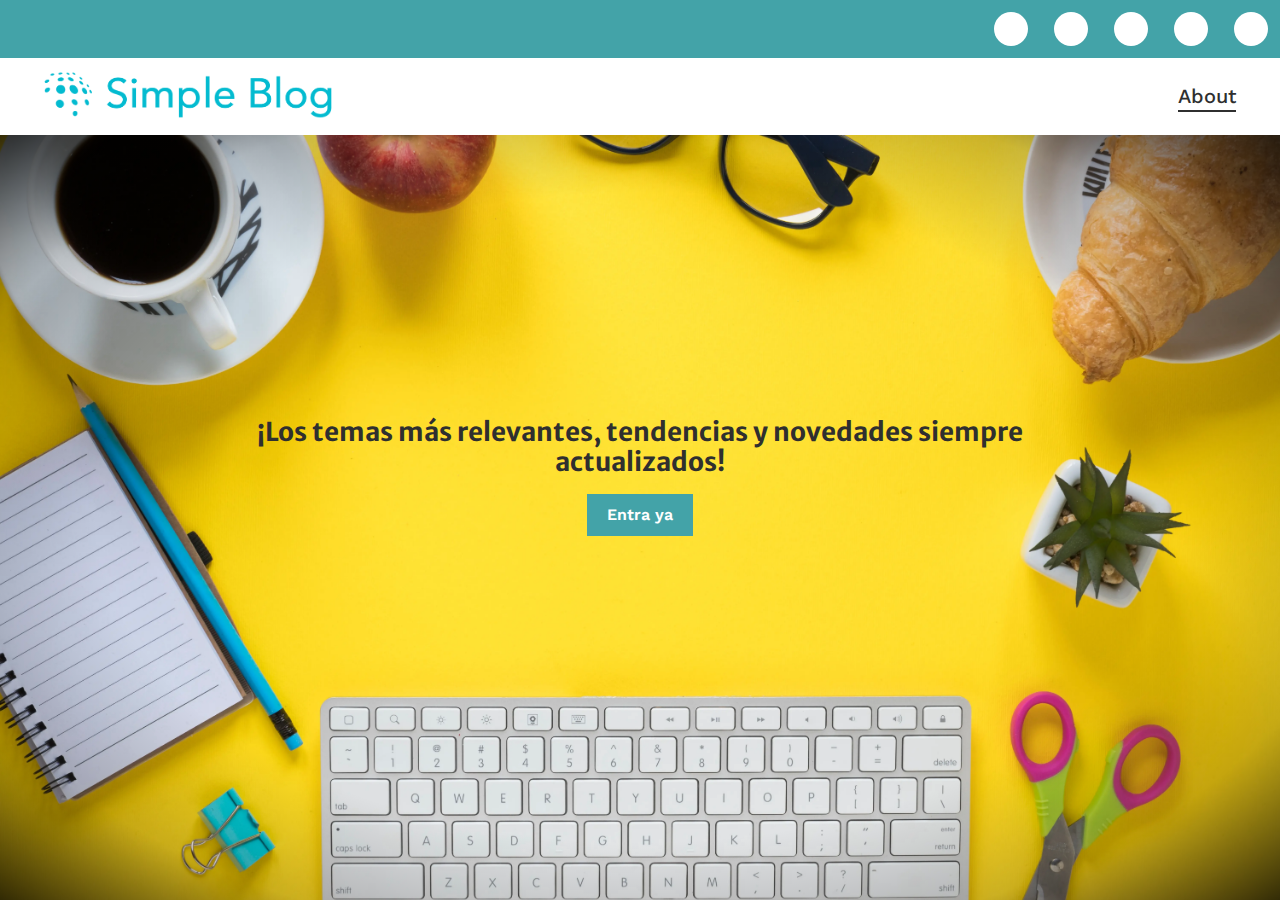
<file: index.html>
<!DOCTYPE html>
<html lang="en">

<head>
    <meta charset="UTF-8">
    <meta name="viewport" content="width=device-width, initial-scale=1.0">

    <meta name="author" content="José Osorio <josoriovaldes95@gmail.com>">
    <meta name="description"
        content="Simple Blog - Descubre los temas más relevantes, tendencias y novedades para mantenerte al día.">
    <meta name="keywords" content="blog, noticias, novedades, tendencias, actualidad">
    <meta name="robots" content="index, follow">

    <link rel="icon" href="assets/img/favicon.png" type="image/png">
    <title>Home - Simple Blog</title>

    <link rel="stylesheet" data-purpose="Layout StyleSheet" title="Web Awesome"
        ref="/css/app-wa-86cd56275caec687041f80b17dc62e32.css?vsn=d">
    <link rel="stylesheet" href="https://site-assets.fontawesome.com/releases/v6.7.2/css/all.css">

    <link rel="stylesheet" href="css/normalize.css">
    <link rel="stylesheet" href="css/base.css">
    <link rel="stylesheet" href="css/main.css">
</head>

<body>
    <header>
        <section class="header-social">
            <div class="social-icons">
                <a href="#">
                    <div class="icon-spot">
                        <i class="icon fa-brands fa-facebook-f"></i>
                    </div>
                </a>
                <a href="#">
                    <div class="icon-spot">
                        <i class="icon fa-brands fa-x-twitter"></i>
                    </div>
                </a>
                <a href="#">
                    <div class="icon-spot">
                        <i class="icon fa-brands fa-instagram"></i>
                    </div>
                </a>
                <a href="#">
                    <div class="icon-spot">
                        <i class="icon fa-brands fa-linkedin-in"></i>
                    </div>
                </a>
                <a href="#">
                    <div class="icon-spot">
                        <i class="icon fa-brands fa-youtube"></i>
                    </div>
                </a>
            </div>
        </section><!-- .header-social -->
        <section class="header-bar">
            <div class="logo">
                <a href="index.html">
                    <img class="logo_img" src="assets/img/SimpleBlogLogo.png" alt="Logo">
                </a>
            </div>
            <nav class="index-nav">
                <ul class="nav-list">
                    <li class="nav-list_item">
                        <a href="contacto.html" class="item_anchor">About</a>
                    </li>
                </ul>
            </nav>
        </section><!-- .header-bar -->
    </header>
    <main class="home">
        <section class="home-content">
            <h1 class="home-content_text">
                ¡Los temas más relevantes, tendencias y novedades siempre actualizados!
            </h1>
            <a href="blogs.html" class="btn btn-primary home-content_anchor">
                Entra ya
            </a>
        </section>
    </main>
</body>

</html>
</file>
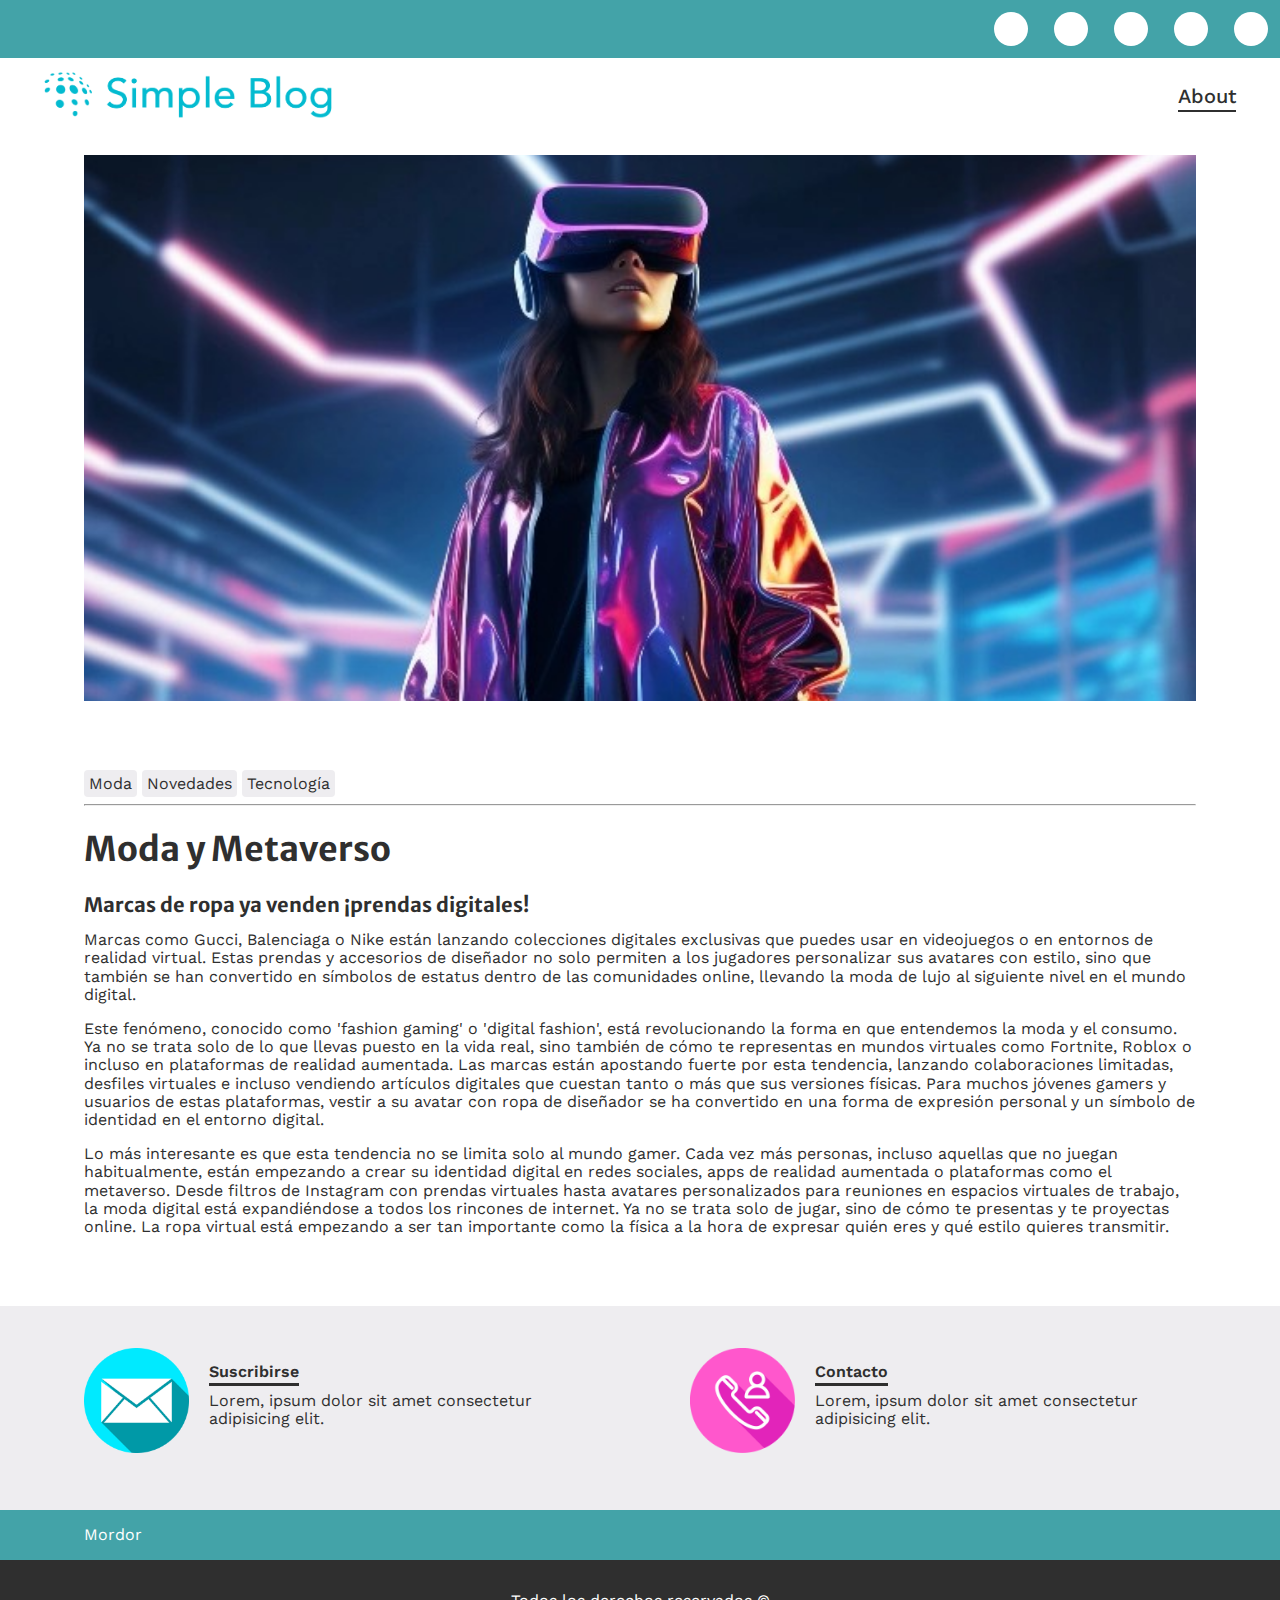
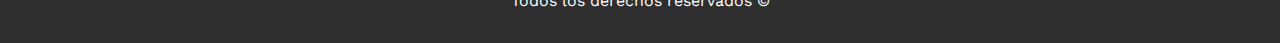
<file: blog.html>
<!DOCTYPE html>
<html lang="en">

<head>
    <meta charset="UTF-8">
    <meta name="viewport" content="width=device-width, initial-scale=1.0">

    <meta name="author" content="José Osorio <josoriovaldes95@gmail.com>">
    <meta name="description"
        content="Simple Blog - Descubre los temas más relevantes, tendencias y novedades para mantenerte al día.">
    <meta name="keywords" content="blog, noticias, novedades, tendencias, actualidad">
    <meta name="robots" content="index, follow">

    <link rel="icon" href="assets/img/favicon.png" type="image/png">
    <title>Home - Simple Blog</title>

    <link rel="stylesheet" data-purpose="Layout StyleSheet" title="Web Awesome"
        ref="/css/app-wa-86cd56275caec687041f80b17dc62e32.css?vsn=d">
    <link rel="stylesheet" href="https://site-assets.fontawesome.com/releases/v6.7.2/css/all.css">

    <link rel="stylesheet" href="css/normalize.css">
    <link rel="stylesheet" href="css/base.css">
    <link rel="stylesheet" href="css/main.css">
</head>

<body>
    <header>
        <section class="header-social">
            <div class="social-icons">
                <a href="#">
                    <div class="icon-spot">
                        <i class="icon fa-brands fa-facebook-f"></i>
                    </div>
                </a>
                <a href="#">
                    <div class="icon-spot">
                        <i class="icon fa-brands fa-x-twitter"></i>
                    </div>
                </a>
                <a href="#">
                    <div class="icon-spot">
                        <i class="icon fa-brands fa-instagram"></i>
                    </div>
                </a>
                <a href="#">
                    <div class="icon-spot">
                        <i class="icon fa-brands fa-linkedin-in"></i>
                    </div>
                </a>
                <a href="#">
                    <div class="icon-spot">
                        <i class="icon fa-brands fa-youtube"></i>
                    </div>
                </a>
            </div>
        </section><!-- .header-social-->
        <section class="header-bar">
            <div class="logo">
                <a href="index.html">
                    <img class="logo_img" src="assets/img/SimpleBlogLogo.png" alt="Logo">
                </a>
            </div>
            <nav class="index-nav">
                <ul class="nav-list">
                    <li class="nav-list_item">
                        <a href="contacto.html" class="item_anchor">About</a>
                    </li>
                </ul>
            </nav>
        </section><!--.header-bar-->
    </header>

    <main class="main-blog">
        <div class="blog-container">
            <section class="post-cover wrapper">
                <img src="assets/img/modameta.jpg" alt="" class="post-cover_img">
            </section>
            <section class="post-container wrapper">
                <div class="post-content">
                    <span class="post-category">Moda</span>
                    <span class="post-category">Novedades</span>
                    <span class="post-category">Tecnología</span>
                    <hr>
                    <article class="post-article">
                        <h1 class="article-title">Moda y Metaverso</h1>
                        <h3 class="article-text">
                            Marcas de ropa ya venden ¡prendas digitales!
                        </h3>
                        <p class="article-text">
                            Marcas como Gucci, Balenciaga o Nike están lanzando colecciones digitales exclusivas que
                            puedes usar en videojuegos o en entornos de realidad virtual. Estas prendas y accesorios de
                            diseñador no solo permiten a los jugadores personalizar sus avatares con estilo, sino que
                            también se han convertido en símbolos de estatus dentro de las comunidades online, llevando
                            la moda de lujo al siguiente nivel en el mundo digital.
                        </p>
                        <p class="article-text">
                            Este fenómeno, conocido como 'fashion gaming' o 'digital fashion', está revolucionando la
                            forma en que entendemos la moda y el consumo. Ya no se trata solo de lo que llevas puesto en
                            la vida real, sino también de cómo te representas en mundos virtuales como Fortnite, Roblox
                            o incluso en plataformas de realidad aumentada. Las marcas están apostando fuerte por esta
                            tendencia, lanzando colaboraciones limitadas, desfiles virtuales e incluso vendiendo
                            artículos digitales que cuestan tanto o más que sus versiones físicas. Para muchos jóvenes
                            gamers y usuarios de estas plataformas, vestir a su avatar con ropa de diseñador se ha
                            convertido en una forma de expresión personal y un símbolo de identidad en el entorno
                            digital.
                        </p>
                        <p class="article-text">
                            Lo más interesante es que esta tendencia no se limita solo al mundo gamer. Cada vez más
                            personas, incluso aquellas que no juegan habitualmente, están empezando a crear su identidad
                            digital en redes sociales, apps de realidad aumentada o plataformas como el metaverso. Desde
                            filtros de Instagram con prendas virtuales hasta avatares personalizados para reuniones en
                            espacios virtuales de trabajo, la moda digital está expandiéndose a todos los rincones de
                            internet. Ya no se trata solo de jugar, sino de cómo te presentas y te proyectas online. La
                            ropa virtual está empezando a ser tan importante como la física a la hora de expresar quién
                            eres y qué estilo quieres transmitir.
                        </p>
                    </article>
                </div>
            </section>
            <section class="pre-footer">
                <div class="pre-footer-content wrapper">
                    <div class="pre-section">
                        <img src="assets/img/email.webp" alt="">
                        <div>
                            <a href="contacto.html">Suscribirse</a>
                            <p>
                                Lorem, ipsum dolor sit amet consectetur adipisicing elit.
                            </p>
                        </div>
                    </div>
                    <div class="pre-section">
                        <img src="assets/img/contacto.png" alt="">
                        <div>
                            <a href="contacto.html">Contacto</a>
                            <p>
                                Lorem, ipsum dolor sit amet consectetur adipisicing elit.
                            </p>
                        </div>
                    </div>
                </div>
            </section>
        </div>
    </main>

    <footer class="">
        <div class="footer-top">
            <div class="wrapper">
                <p>Mordor</p>
            </div>
        </div>
        <div class="footer-bottom">
            <div class="wrapper">
                <p>Todos los derechos reservados &copy;</p>
            </div>
        </div>
    </footer>
</body>

</html>
</file>
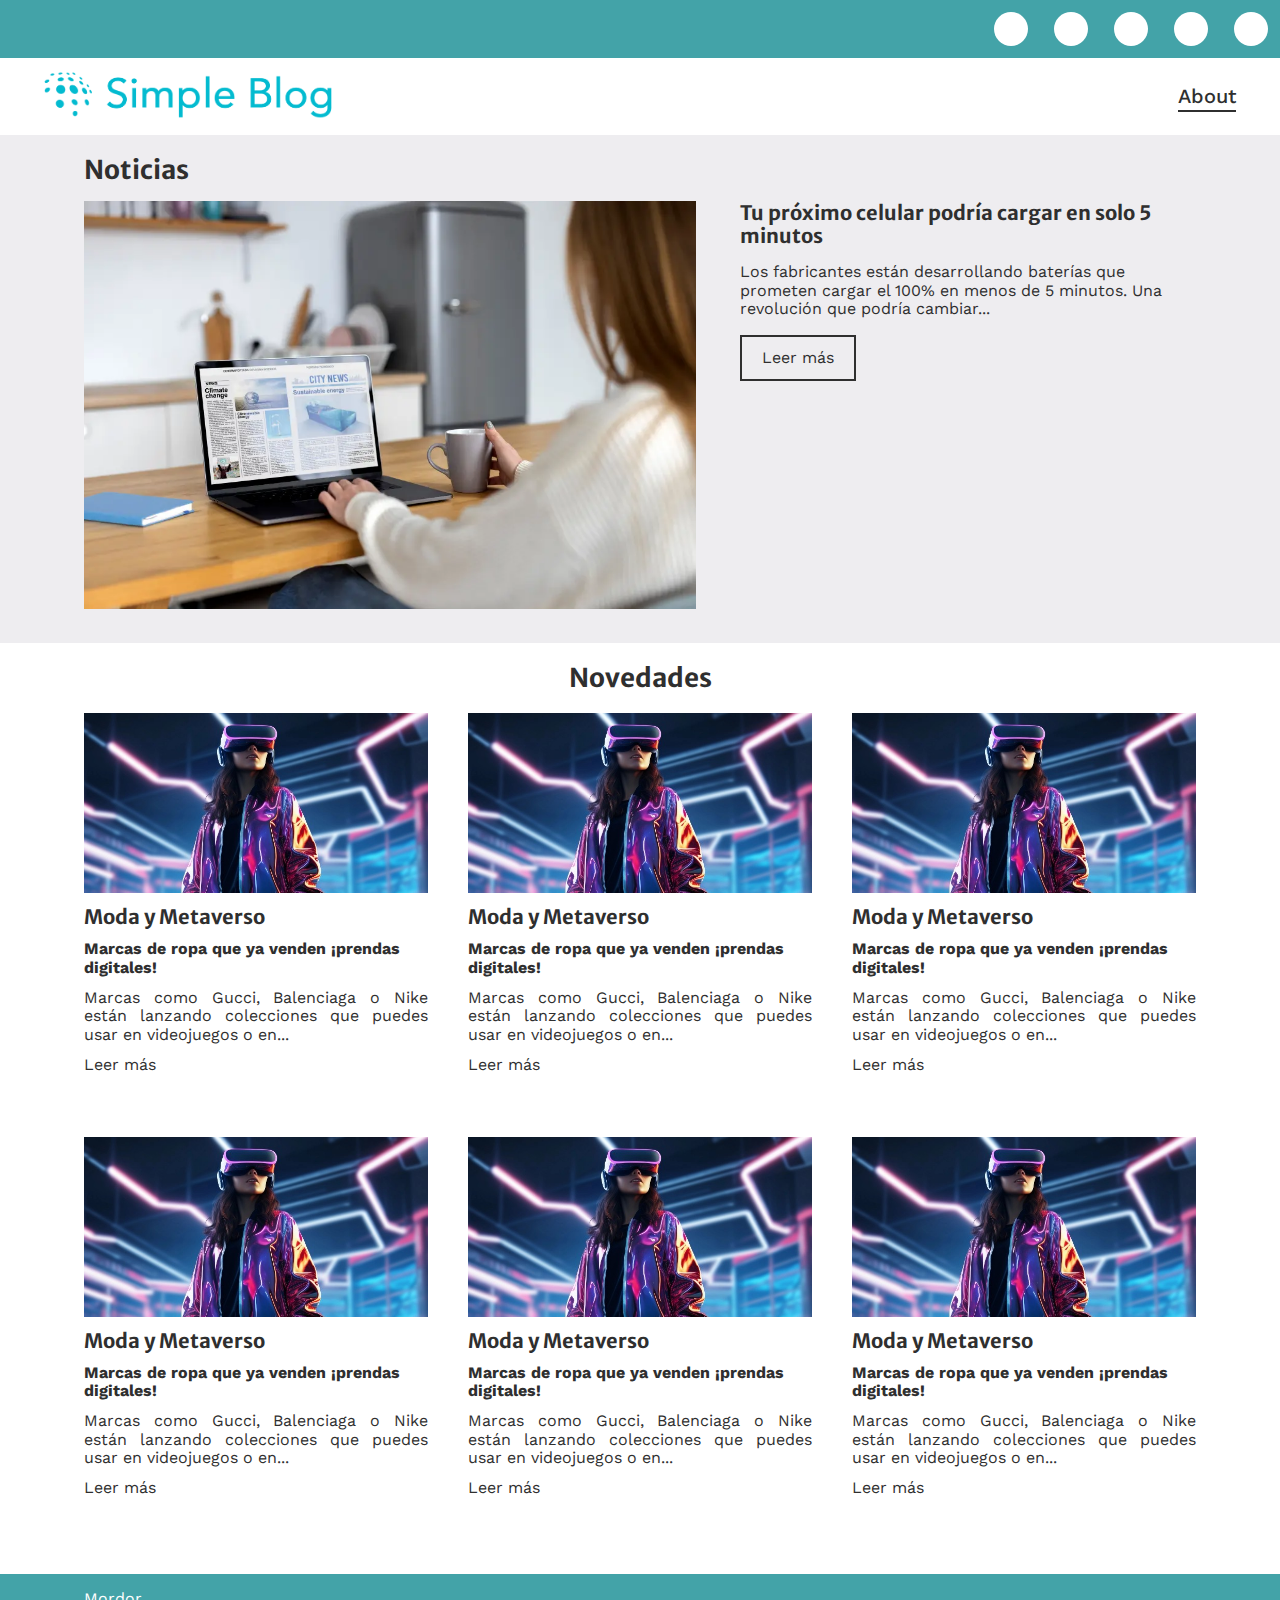
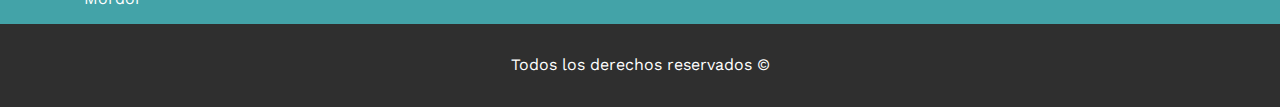
<file: blogs.html>
<!DOCTYPE html>
<html lang="en">

<head>
    <meta charset="UTF-8">
    <meta name="viewport" content="width=device-width, initial-scale=1.0">

    <meta name="author" content="José Osorio <josoriovaldes95@gmail.com>">
    <meta name="description"
        content="Simple Blog - Descubre los temas más relevantes, tendencias y novedades para mantenerte al día.">
    <meta name="keywords" content="blog, noticias, novedades, tendencias, actualidad">
    <meta name="robots" content="index, follow">

    <link rel="icon" href="assets/img/favicon.png" type="image/png">
    <title>Home - Simple Blog</title>

    <link rel="stylesheet" data-purpose="Layout StyleSheet" title="Web Awesome"
        ref="/css/app-wa-86cd56275caec687041f80b17dc62e32.css?vsn=d">
    <link rel="stylesheet" href="https://site-assets.fontawesome.com/releases/v6.7.2/css/all.css">

    <link rel="stylesheet" href="css/normalize.css">
    <link rel="stylesheet" href="css/base.css">
    <link rel="stylesheet" href="css/main.css">
</head>

<body>
    <header>
        <section class="header-social">
            <div class="social-icons">
                <a href="#">
                    <div class="icon-spot">
                        <i class="icon fa-brands fa-facebook-f"></i>
                    </div>
                </a>
                <a href="#">
                    <div class="icon-spot">
                        <i class="icon fa-brands fa-x-twitter"></i>
                    </div>
                </a>
                <a href="#">
                    <div class="icon-spot">
                        <i class="icon fa-brands fa-instagram"></i>
                    </div>
                </a>
                <a href="#">
                    <div class="icon-spot">
                        <i class="icon fa-brands fa-linkedin-in"></i>
                    </div>
                </a>
                <a href="#">
                    <div class="icon-spot">
                        <i class="icon fa-brands fa-youtube"></i>
                    </div>
                </a>
            </div>
        </section><!-- .header-social-->
        <section class="header-bar">
            <div class="logo">
                <a href="index.html">
                    <img class="logo_img" src="assets/img/SimpleBlogLogo.png" alt="Logo">
                </a>
            </div>
            <nav class="index-nav">
                <ul class="nav-list">
                    <li class="nav-list_item">
                        <a href="contacto.html" class="item_anchor">About</a>
                    </li>
                </ul>
            </nav>
        </section><!--.header-bar-->
    </header>

    <main class="blogs-main">
        <div class="news-container">
            <section class="news wrapper">
                <h2 class="news_title">Noticias</h2>
                <div class="new">
                    <img src="assets/img/news-poster.webp" alt="News Poster" class="new_img">
                    <div class="new_content">
                        <h3>Tu próximo celular podría cargar en solo 5 minutos</h3>
                        <p>
                            Los fabricantes están desarrollando baterías que prometen cargar
                            el 100% en menos de 5 minutos. Una revolución que podría cambiar...
                        </p>
                        <a href="#" class="btn stroke">Leer más</a>
                    </div>
                </div>
            </section><!-- .news -->
        </div>
        <section class="latest-sect wrapper">
            <h2 class="latest-sect_title">Novedades</h2>
            <div class="latest-posts">
                <div class="post single">
                    <img src="assets/img/modameta.jpg" alt="" class="post_img">
                    <h3 class="post_title">Moda y Metaverso</h3>
                    <h4 class="post_subtitle">
                        Marcas de ropa que ya venden ¡prendas digitales!
                    </h4>
                    <p class="post_content">
                        Marcas como Gucci, Balenciaga o Nike están lanzando colecciones
                        que puedes usar en videojuegos o en...
                    </p>
                    <a href="blog.html" class="post_btn">
                        Leer más
                    </a>
                </div><!-- .post -->
                <div class="post single">
                    <img src="assets/img/modameta.jpg" alt="" class="post_img">
                    <h3 class="post_title">Moda y Metaverso</h3>
                    <h4 class="post_subtitle">
                        Marcas de ropa que ya venden ¡prendas digitales!
                    </h4>
                    <p class="post_content">
                        Marcas como Gucci, Balenciaga o Nike están lanzando colecciones
                        que puedes usar en videojuegos o en...
                    </p>
                    <a href="blog.html" class="post_btn">
                        Leer más
                    </a>
                </div><!-- .post -->
                <div class="post single">
                    <img src="assets/img/modameta.jpg" alt="" class="post_img">
                    <h3 class="post_title">Moda y Metaverso</h3>
                    <h4 class="post_subtitle">
                        Marcas de ropa que ya venden ¡prendas digitales!
                    </h4>
                    <p class="post_content">
                        Marcas como Gucci, Balenciaga o Nike están lanzando colecciones
                        que puedes usar en videojuegos o en...
                    </p>
                    <a href="blog.html" class="post_btn">
                        Leer más
                    </a>
                </div><!-- .post -->
                <div class="post single">
                    <img src="assets/img/modameta.jpg" alt="" class="post_img">
                    <h3 class="post_title">Moda y Metaverso</h3>
                    <h4 class="post_subtitle">
                        Marcas de ropa que ya venden ¡prendas digitales!
                    </h4>
                    <p class="post_content">
                        Marcas como Gucci, Balenciaga o Nike están lanzando colecciones
                        que puedes usar en videojuegos o en...
                    </p>
                    <a href="blog.html" class="post_btn">
                        Leer más
                    </a>
                </div><!-- .post -->
                <div class="post single">
                    <img src="assets/img/modameta.jpg" alt="" class="post_img">
                    <h3 class="post_title">Moda y Metaverso</h3>
                    <h4 class="post_subtitle">
                        Marcas de ropa que ya venden ¡prendas digitales!
                    </h4>
                    <p class="post_content">
                        Marcas como Gucci, Balenciaga o Nike están lanzando colecciones
                        que puedes usar en videojuegos o en...
                    </p>
                    <a href="blog.html" class="post_btn">
                        Leer más
                    </a>
                </div><!-- .post -->
                <div class="post single">
                    <img src="assets/img/modameta.jpg" alt="" class="post_img">
                    <h3 class="post_title">Moda y Metaverso</h3>
                    <h4 class="post_subtitle">
                        Marcas de ropa que ya venden ¡prendas digitales!
                    </h4>
                    <p class="post_content">
                        Marcas como Gucci, Balenciaga o Nike están lanzando colecciones
                        que puedes usar en videojuegos o en...
                    </p>
                    <a href="blog.html" class="post_btn">
                        Leer más
                    </a>
                </div><!-- .post -->
            </div>
        </section>
    </main>
    <footer class="">
        <div class="footer-top">
            <div class="wrapper">
                <p>Mordor</p>
            </div>
        </div>
        <div class="footer-bottom">
            <div class="wrapper">
                <p>Todos los derechos reservados &copy;</p>
            </div>
        </div>
    </footer>
</body>

</html>
</file>
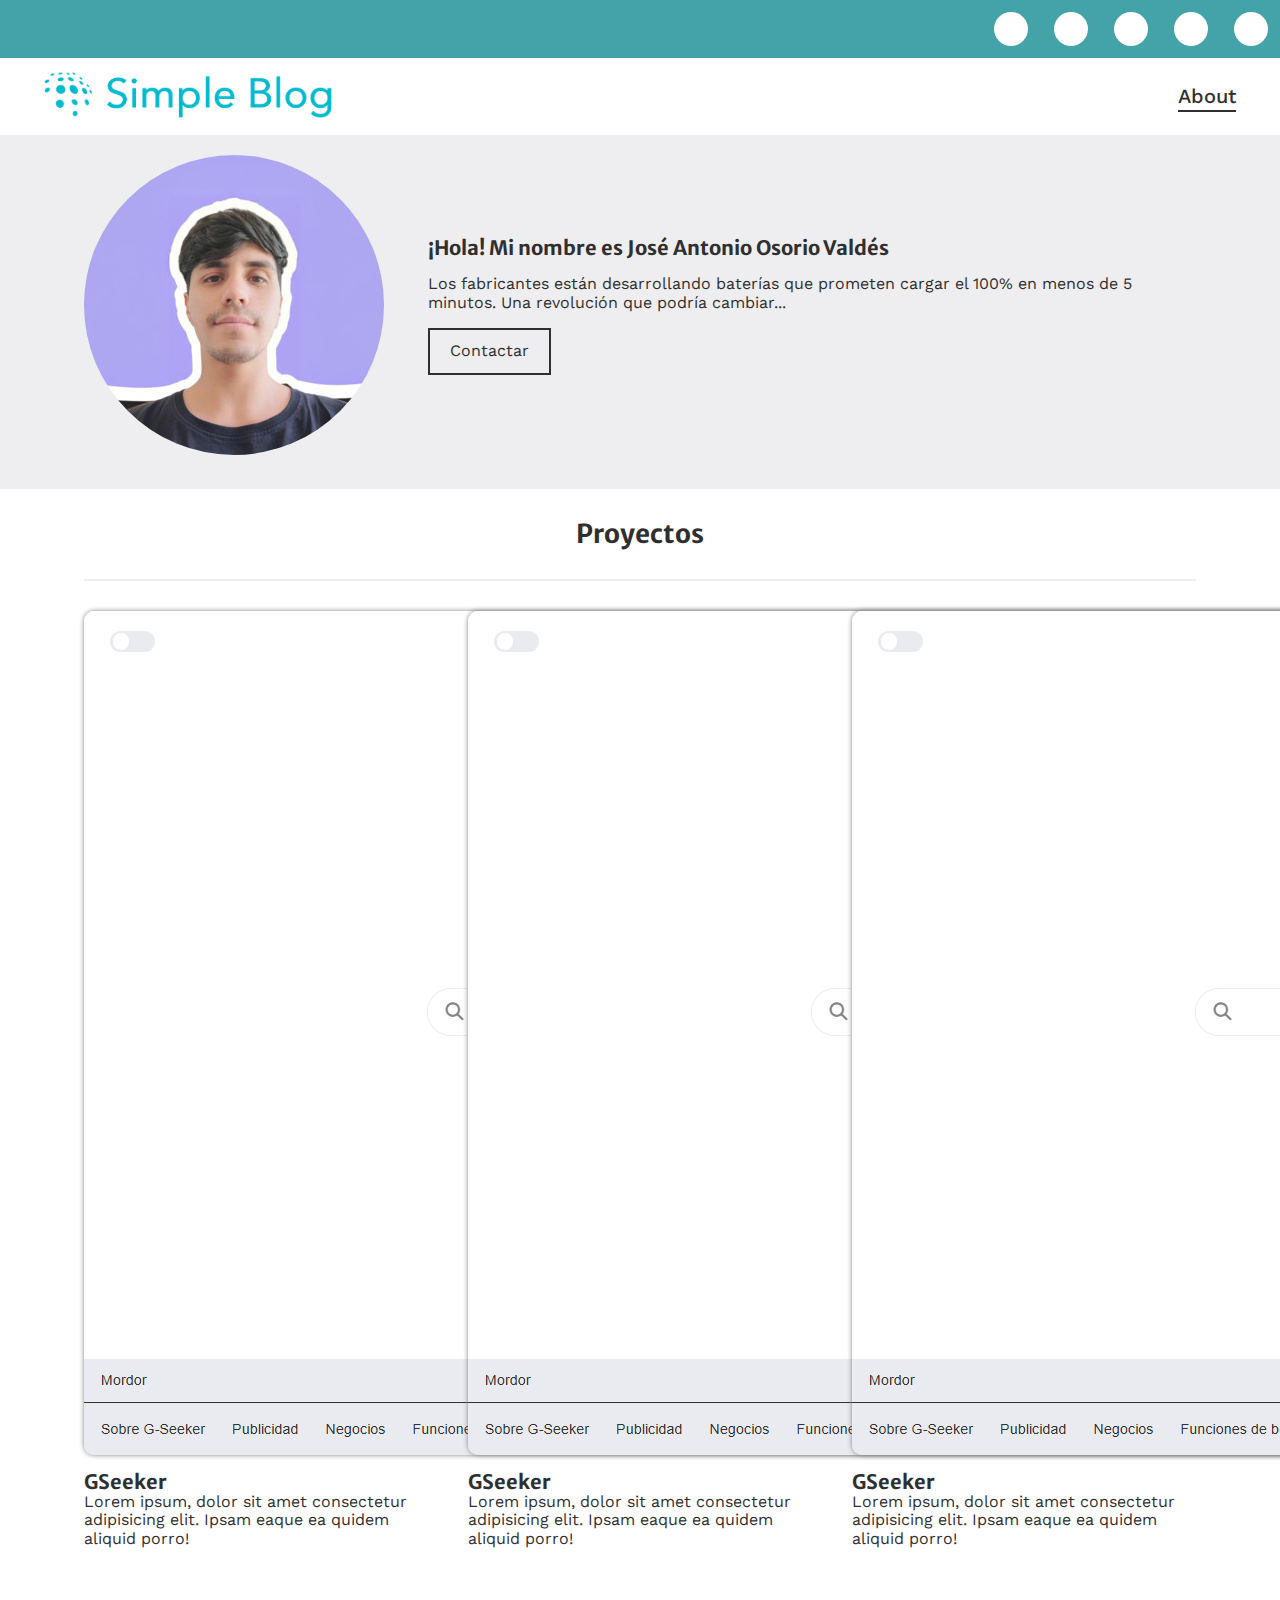
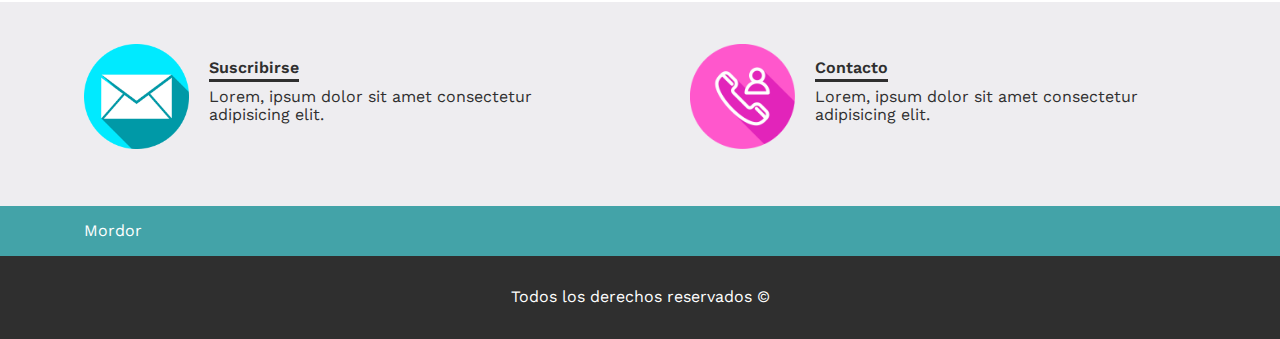
<file: contacto.html>
<!DOCTYPE html>
<html lang="en">

<head>
    <meta charset="UTF-8">
    <meta name="viewport" content="width=device-width, initial-scale=1.0">

    <meta name="author" content="José Osorio <josoriovaldes95@gmail.com>">
    <meta name="description"
        content="Simple Blog - Descubre los temas más relevantes, tendencias y novedades para mantenerte al día.">
    <meta name="keywords" content="blog, noticias, novedades, tendencias, actualidad">
    <meta name="robots" content="index, follow">

    <link rel="icon" href="assets/img/favicon.png" type="image/png">
    <title>Home - Simple Blog</title>

    <link rel="stylesheet" data-purpose="Layout StyleSheet" title="Web Awesome"
        ref="/css/app-wa-86cd56275caec687041f80b17dc62e32.css?vsn=d">
    <link rel="stylesheet" href="https://site-assets.fontawesome.com/releases/v6.7.2/css/all.css">

    <link rel="stylesheet" href="css/normalize.css">
    <link rel="stylesheet" href="css/base.css">
    <link rel="stylesheet" href="css/main.css">
</head>

<body>
    <header>
        <section class="header-social">
            <div class="social-icons">
                <a href="#">
                    <div class="icon-spot">
                        <i class="icon fa-brands fa-facebook-f"></i>
                    </div>
                </a>
                <a href="#">
                    <div class="icon-spot">
                        <i class="icon fa-brands fa-x-twitter"></i>
                    </div>
                </a>
                <a href="#">
                    <div class="icon-spot">
                        <i class="icon fa-brands fa-instagram"></i>
                    </div>
                </a>
                <a href="#">
                    <div class="icon-spot">
                        <i class="icon fa-brands fa-linkedin-in"></i>
                    </div>
                </a>
                <a href="#">
                    <div class="icon-spot">
                        <i class="icon fa-brands fa-youtube"></i>
                    </div>
                </a>
            </div>
        </section><!-- .header-social-->
        <section class="header-bar">
            <div class="logo">
                <a href="index.html">
                    <img class="logo_img" src="assets/img/SimpleBlogLogo.png" alt="Logo">
                </a>
            </div>
            <nav class="index-nav">
                <ul class="nav-list">
                    <li class="nav-list_item">
                        <a href="contacto.html" class="item_anchor">About</a>
                    </li>
                </ul>
            </nav>
        </section><!--.header-bar-->
    </header>

    <main class="main-contacto">
        <div class="news-container">
            <section class="news wrapper">
                <div class="new profile">
                    <img src="assets/img/profile.jpg" alt="News Poster" class="profile_img">
                    <div class="new_content">
                        <h3>¡Hola! Mi nombre es José Antonio Osorio Valdés</h3>
                        <p>
                            Los fabricantes están desarrollando baterías que prometen cargar
                            el 100% en menos de 5 minutos. Una revolución que podría cambiar...
                        </p>
                        <a href="mailto:josoriovaldes95@gmail.com" class="btn stroke">Contactar</a>
                    </div>
                </div>
            </section><!-- .news -->
        </div>
        <section class="projects-container wrapper">
            <h2>Proyectos</h2>
            <div class="projects">
                <div class="project">
                    <img src="assets/img/gseeker.png" alt="Project Capture" class="project_img">
                    <h3 class="project_title">GSeeker</h3>
                    <p class="project_text">
                        Lorem ipsum, dolor sit amet consectetur adipisicing elit.
                        Ipsam eaque ea quidem aliquid porro!
                    </p>
                </div>
                <div class="project">
                    <img src="assets/img/gseeker.png" alt="Project Capture" class="project_img">
                    <h3 class="project_title">GSeeker</h3>
                    <p class="project_text">
                        Lorem ipsum, dolor sit amet consectetur adipisicing elit.
                        Ipsam eaque ea quidem aliquid porro!
                    </p>
                </div>
                <div class="project">
                    <img src="assets/img/gseeker.png" alt="Project Capture" class="project_img">
                    <h3 class="project_title">GSeeker</h3>
                    <p class="project_text">
                        Lorem ipsum, dolor sit amet consectetur adipisicing elit.
                        Ipsam eaque ea quidem aliquid porro!
                    </p>
                </div>
            </div>
        </section>
        <section class="pre-footer">
                <div class="pre-footer-content wrapper">
                    <div class="pre-section">
                        <img src="assets/img/email.webp" alt="">
                        <div>
                            <a href="contacto.html">Suscribirse</a>
                            <p>
                                Lorem, ipsum dolor sit amet consectetur adipisicing elit.
                            </p>
                        </div>
                    </div>
                    <div class="pre-section">
                        <img src="assets/img/contacto.png" alt="">
                        <div>
                            <a href="contacto.html">Contacto</a>
                            <p>
                                Lorem, ipsum dolor sit amet consectetur adipisicing elit.
                            </p>
                        </div>
                    </div>
                </div>
            </section>
        </div>
    </main>

    <footer class="">
        <div class="footer-top">
            <div class="wrapper">
                <p>Mordor</p>
            </div>
        </div>
        <div class="footer-bottom">
            <div class="wrapper">
                <p>Todos los derechos reservados &copy;</p>
            </div>
        </div>
    </footer>
</body>

</html>
</file>
<file: css/main.css>
/****** GLOBAL ******/
body {
    height: 100vh;
    width: 100%;
    display: flex;
    flex-direction: column;
}

/**** Util ****/
.btn {
    padding: var(--s) var(--l);
    transition: var(--trans-switch);
}

.btn.btn-primary {
    color: var(--color-background);
    background-color: var(--color-primary);
}

.btn.btn-primary:hover {
    background-color: var(--color-primary-darked);
}

.btn.stroke {
    border: .2rem solid var(--color-text);
    transition: border .2s ease-in, color .2s ease-in;
}
.btn.stroke:hover{
    color: var(--color-primary);
    border-color: var(--color-primary);
}

/**** Header ****/
header {
    display: flex;
    flex-direction: column;
    height: var(--bar-xl);
}

header > * {
    height: 100%;
}

/** header social **/
header .header-social {
    display: flex;
    justify-content: end;
    background-color: var(--color-primary);
}

.header-social .social-icons {
    padding: var(--s);
    display: flex;
    align-items: center;
    gap: var(--xl);
}

.social-icons .icon-spot {
    display: flex;
    justify-content: center;
    align-items: center;
    height: var(--xxl);
    width: var(--xxl);
    background-color: var(--color-background);
    border-radius: 50%;
}

.icon-spot .icon {
    display: flex;
    align-items: center;
    color: var(--color-primary);
}

/** header bar **/
.header-bar {
    height: 100%;
    display: flex;
    justify-content: space-between;
    align-items: center;
    flex-wrap: wrap;
    padding: var(--s) var(--xxxl);
    gap: var(--m);
}

/* logo */
.logo img {
    filter: invert(54%) sepia(200%) saturate(500%) hue-rotate(140deg);
    width: 30rem;
    max-width: 100%;
    height: auto;
    transition: filter .3s ease-in-out;
}

.logo img:hover {
    filter: invert(54%) sepia(200%) saturate(900%) hue-rotate(140deg);
}

@media (max-width: 470px){
    header{
        height: auto;
    }
    header .header-social{
        justify-content: center;
    }
    header .header-bar{
        justify-content: center;
        padding-bottom: var(--l);
    }
}

/* nav */
.index-nav {
    display: flex;
    align-items: center;
}

.index-nav a {
    font-size: var(--l);
    font-weight: 500;
    padding-bottom: .2rem;
    border-bottom: .2rem solid var(--color-text);
}

.index-nav a:hover {
    color: var(--color-primary-darked);
    border-color: var(--color-primary-darked);
}

/****** HOME ******/
/**** Home main ****/
.home {
    background: url('../assets/img/hero.webp') center / cover no-repeat;
    height: 100%;
    padding-bottom: 10rem;
    display: grid;
    grid-template-columns: 1fr 4fr 1fr;
    position: relative;
}

.home::before {
    content: "";
    pointer-events: none;
    position: absolute;
    inset: 0;
    background: radial-gradient(transparent 60%, rgba(0, 0, 0, 0.2), rgba(0, 0, 0, 0.8));
}

.home-content {
    grid-column: 2/3;
    display: flex;
    flex-direction: column;
    justify-content: center;
    align-items: center;
}

.home-content_text {
    text-align: center;
    font-size: var(--xl);
    transition: text-shadow .2s ease-in, scale .3s ease-out;
}

.home-content:has(a:hover) .home-content_text {
    scale: 1.1;
    text-shadow: -.4rem .4rem .5rem rgba(0, 0, 0, .2);
}

.home-content_anchor {
    font-size: var(--m);
    font-weight: 600;
    transition: background .2s ease-in, box-shadow .2s ease-in, scale .3s ease-out;
}

.home-content_anchor:hover {
    scale: 1.1;
    box-shadow: -.4rem .4rem .5rem rgba(0, 0, 0, .2);
}

/******* BLOGS *******/
/**** blogs main ****/
.wrapper {
    width: 100%;
    max-width: 120rem;
    margin: 0 auto;
    padding: var(--l) var(--xxxl) var(--xxl);
}

/** news **/
.news-container {
    background-color: var(--color-neutral);
}

.news_title {
    font-size: var(--xl);
    padding: 0 0 var(--m);
}

/* new */
.new {
    width: 100%;
    display: flex;
    gap: var(--xxxl);
}
@media(max-width: 680px){
    .new{
        flex-direction: column;
    }
    img.new_img{
        width: 100%;
    }
}
.new_img {
    width: 55%;
    object-fit: cover;
}

.new_content {
    flex: 1;
    display: flex;
    flex-direction: column;
    align-items: start;
    gap: var(--m);
}

.new_content h3 {
    font-size: var(--l);
}

/** latest **/

.latest-sect_title{
    text-align: center;
}
/* latest-posts */
.latest-posts{
    margin: 2rem 0;
    display: grid;
    grid-template-columns: repeat(auto-fit, minmax(26rem, 1fr));
    gap: 4rem;
}
.post{
    padding-bottom: 2rem;
    background-color: var(--color-background);
    display: flex;
    flex-direction: column;
    gap: var(--s);
}

.post_img{
    height: 18rem;
    object-fit: cover;
    object-position: center 25%;
}
.post_content{
    text-align: justify;
}
.post_btn{
    width: fit-content;
    display: inline-block;
    padding-bottom: .2rem;
    text-decoration: underline;
    text-decoration-color: #fff;
    text-underline-offset: .5rem;
    text-decoration-thickness: .2rem;
    transition: text-decoration .4s ease-in-out;
}
.post_btn:hover{
    text-decoration-color: var(--color-secondary);
}

/** footer **/
footer{
    background-color: var(--color-text);
    color: var(--color-background);
}
footer .wrapper{
    padding-top: var(--m);
    padding-bottom: var(--m);
}
.footer-top{
    background-color: var(--color-primary);
}
.footer-bottom{
    text-align: center;
    padding: var(--m) 0;
}

/******* BLOG *******/
.blog-container{
    display: flex;
    flex-direction: column;
    gap: 2rem;
}
.post-cover{
    height: 60rem;
}
.post-cover_img{
    width: 100%;
    height: 100%;
    object-fit: cover;
    object-position: center 25%;
}
.post-content hr{
    margin: 1rem 0;
}
.post-category{
    background-color: var(--color-neutral);
    padding: .4rem .5rem;
    border-radius: .4rem;
}
.article-title{
    margin: 2.4rem 0;
}
.article-text{
    margin: 1.5rem 0;
}

.pre-footer{
    background-color: var(--color-neutral);
}
.pre-footer-content{
    display: flex;
    justify-content: space-between;
    align-items: center;
    gap: 10rem;
}
.pre-section{
    display: flex;
    height: 15rem;
    align-items: center;
    gap: 2rem;
}
.pre-section img{
    height: 70%;
    width:  auto;
}
.pre-section a{
    font-weight: 600;
    padding: .2rem 0;
    border-bottom: .3rem solid var(--color-text);
}
.pre-section p{
    padding: 1rem 0;
}

/****** Contacto ******/
.profile_img{
    margin: 0 auto;
    max-width: 80%;
    border-radius: 50%;
}
.new.profile{
    align-items: center;
}
/** proyecto **/
.projects-container h2{
    text-align: center;
    padding: 1rem 0 3rem;
    border-bottom: 2px solid var(--color-neutral);
}
.projects{
    margin: 2rem 0;
    display: grid;
    grid-template-columns: repeat(auto-fit, minmax(30rem, 1fr));
    gap: 4rem;
}
.project_img{
    border-radius: 1rem;
    box-shadow: 0 0 .5rem gray;
    margin: 1rem 0;
}
</file>
<file: css/base.css>
/**** Fonts ****/
@import url('https://fonts.googleapis.com/css2?family=Merriweather+Sans:ital,wght@0,300..800;1,300..800&family=Work+Sans:ital,wght@0,100..900;1,100..900&display=swap');

/**** Preset ****/
html {
    font-size: 62.5%;
    box-sizing: border-box;
}

* {
    padding: 0;
    margin: 0;
}

*,
*::before,
*::after {
    box-sizing: inherit;
}

a {
    text-decoration: none;
}

ul,
ol {
    list-style: none;
}

/**** Variables ****/
:root {
    --font-title: "Merriweather Sans", sans-serif;
    --font-body: "Work Sans", sans-serif;

    --xxs: .4rem;
    --xs: .6rem;
    --s: 1.2rem;
    --m: 1.6rem;
    --l: 2rem;
    --xl: 2.6rem;
    --xxl: 3.4rem;
    --xxxl: 4.4rem;

    --bar-xxs: 2.5rem;
    --bar-xs: 3.2rem;
    --bar-s: 5rem;
    --bar-m: 7rem;
    --bar-l: 10rem;
    --bar-xl: 14rem;

    --color-primary: #43A3A8;
    --color-primary-darked: #247476;

    --color-secondary: #F8C471;
    --color-secondary-darked: #d09535;

    --color-background: #FFFFFF;
    --color-text: #2f2f2f;

    --color-muted: #6b6b6b;
    --color-neutral: #eeedf0;

    --color-accent: #B388EB;
    --color-danger: #E57373;

    --trans-switch: background .3s ease-in, color .3s ease-in-out;
}

/**** Base Style ****/
body {
    margin: 0;
    padding: 0;
    background-color: var(--color-background);
    color: var(--color-text);
    font-family: var(--font-body);
    font-size: var(--m);
    transition: var(--trans-switch);
}

h1,
h2,
h3 {
    font-family: var(--font-title);
}

h1 {
    font-size: var(--xxl);
}

h2 {
    font-size: var(--xl);
}

h3 {
    font-size: var(--l);
}
a{
    color: var(--color-text);
}
a:visited{
    color: var(--color-text);
}
</file>
